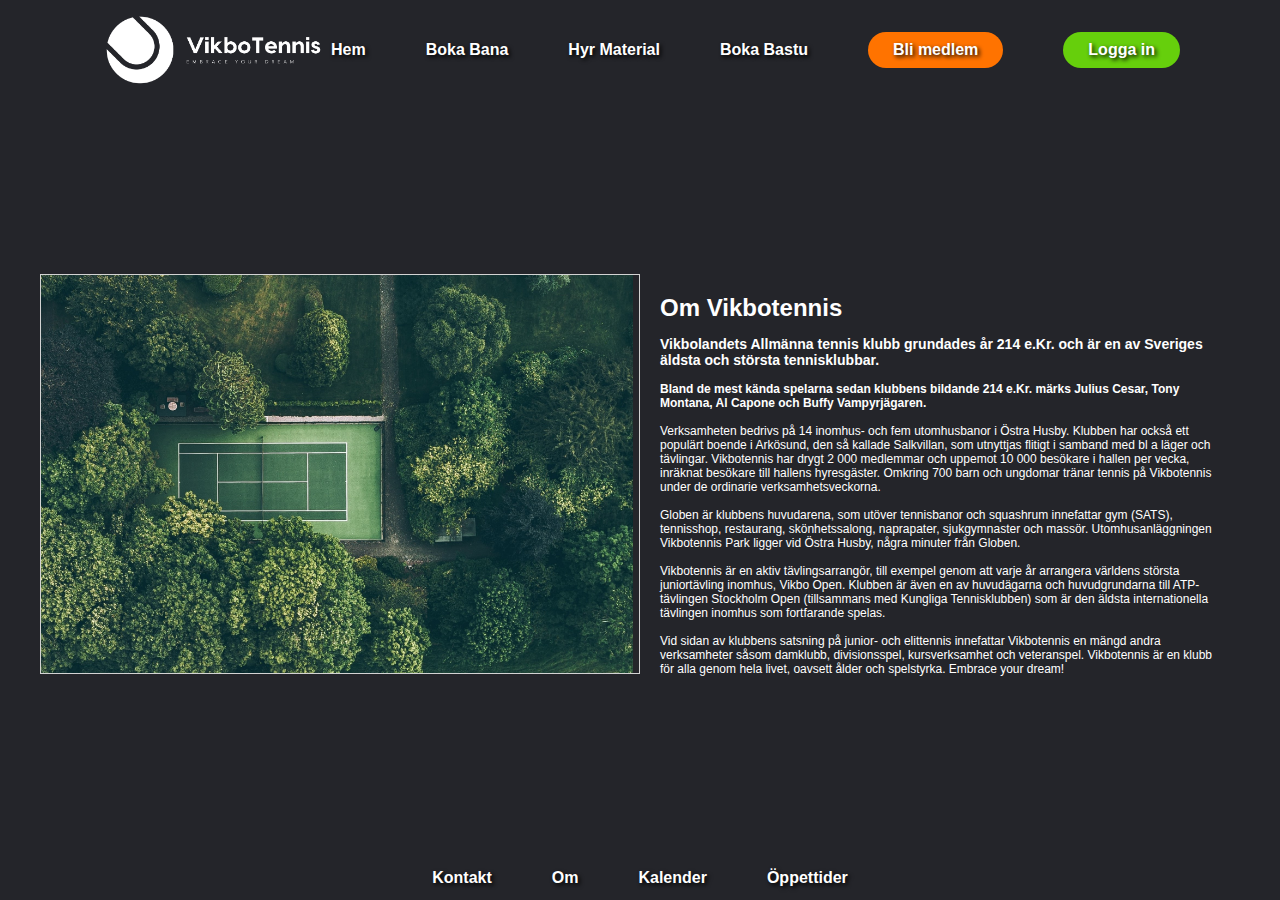
<file: about/about.html>
<!DOCTYPE html>
<html lang="en">

<head>
    <meta charset="UTF-8">
    <meta http-equiv="X-UA-Compatible" content="IE=edge">
    <meta name="viewport" content="width=device-width, initial-scale=1.0">
    <link rel="icon" type="image/x-icon" href="/logo/logoico.ico">
    <link rel="icon" type="image/x-icon" href="/logo/logoico.ico">
    <link rel="stylesheet" href="style.css">
    <title>VikboTennis</title>
</head>

<body>



    <!-- Navigation Bar -->
    <header>
        <div class="navbar">
            <img class="logo" src="/logo/logo.png" alt="logo">

            <ul class="nav-menu">
                <li class="nav-item"><a class="nav-link" href="/index.html" alt="Hem">Hem</a></li>
                <li class="nav-item"><a class="nav-link" href="/track/trackbooking.html" alt="Boka Bana">Boka Bana</a></li>
                <li class="nav-item"><a class="nav-link" href="/rent/rentmat.html" alt="Hyr Material">Hyr Material</a></li>
                <li class="nav-item"><a class="nav-link" href="/sauna/sauna.html" alt="Boka Bastu">Boka Bastu</a></li>
                <li class="nav-item"><a class="ctasign" href="/signup/sign.html" alt="Bli medlem"><button>Bli medlem</button></a></li>
                <li class="nav-item"><a class="ctalog" href="/index.html" alt="Logga in"><button
                            onclick="document.getElementById('id01').style.display='block'">Logga in</button></a></li>
            </ul>
            <div class="hamburger">
                <span class="bar"></span>
                <span class="bar"></span>
                <span class="bar"></span>
            </div>
        </div>
    </header>

    <main class="main">

        <div class="imgbox">
            <img id="pic14" src="/img/pic14.jpg" alt="">
        </div>
        <div class="textbox">
            <h1>Om Vikbotennis</h1><br>
            <h3>Vikbolandets Allmänna tennis klubb grundades år 214 e.Kr. och är en av Sveriges äldsta och största
                tennisklubbar.</h3>
            <br>
            <h4>Bland de mest kända spelarna sedan klubbens bildande 214 e.Kr. märks Julius Cesar, Tony Montana, Al
                Capone
                och Buffy Vampyrjägaren.</h4>
            <br>
            Verksamheten bedrivs på 14 inomhus- och fem utomhusbanor i Östra Husby. Klubben har också ett populärt
            boende i Arkösund, den så kallade Salkvillan, som utnyttjas flitigt i samband med bl a läger och tävlingar.
            Vikbotennis har drygt 2 000 medlemmar och uppemot 10 000 besökare i hallen per vecka, inräknat besökare till
            hallens hyresgäster. Omkring 700 barn och ungdomar tränar tennis på Vikbotennis under de ordinarie
            verksamhetsveckorna.
            <br>
            <br>
            Globen är klubbens huvudarena, som utöver tennisbanor och squashrum innefattar gym (SATS), tennisshop,
            restaurang, skönhetssalong, naprapater, sjukgymnaster och massör. Utomhusanläggningen Vikbotennis Park
            ligger vid Östra Husby, några minuter från Globen.
            <br>
            <br>
            Vikbotennis är en aktiv tävlingsarrangör, till exempel genom att varje år arrangera världens största
            juniortävling inomhus, Vikbo Open. Klubben är även en av huvudägarna och huvudgrundarna till ATP-tävlingen
            Stockholm Open (tillsammans med Kungliga Tennisklubben) som är den äldsta internationella tävlingen inomhus
            som fortfarande spelas.
            <br>
            <br>
            Vid sidan av klubbens satsning på junior- och elittennis innefattar Vikbotennis en mängd andra verksamheter
            såsom damklubb, divisionsspel, kursverksamhet och veteranspel. Vikbotennis är en klubb för alla genom hela
            livet, oavsett ålder och spelstyrka. Embrace your dream!

        </div>

    </main>

    <!-- Footer -->
    <div class="footer">
        <div class="navbar2">
            <ul class="nav-menu2">
                <li class="nav-item2"><a class="nav-link2" href="/contact/contact.html" alt="Kontakt">Kontakt</a></li>
                <li class="nav-item2"><a class="nav-link2" href="/about/about.html" alt="Om">Om</a></li>
                <li class="nav-item2"><a class="nav-link2" href="/calender/calender.html" alt="Kalender">Kalender</a></li>
                <li class="nav-item2"><a class="nav-link2" href="/openhrs/openhrs.html" alt="Öppettider">Öppettider</a></li>
            </ul>
        </div>
    </div>


    <script src="/script.js"></script>
</body>

</html>
</file>
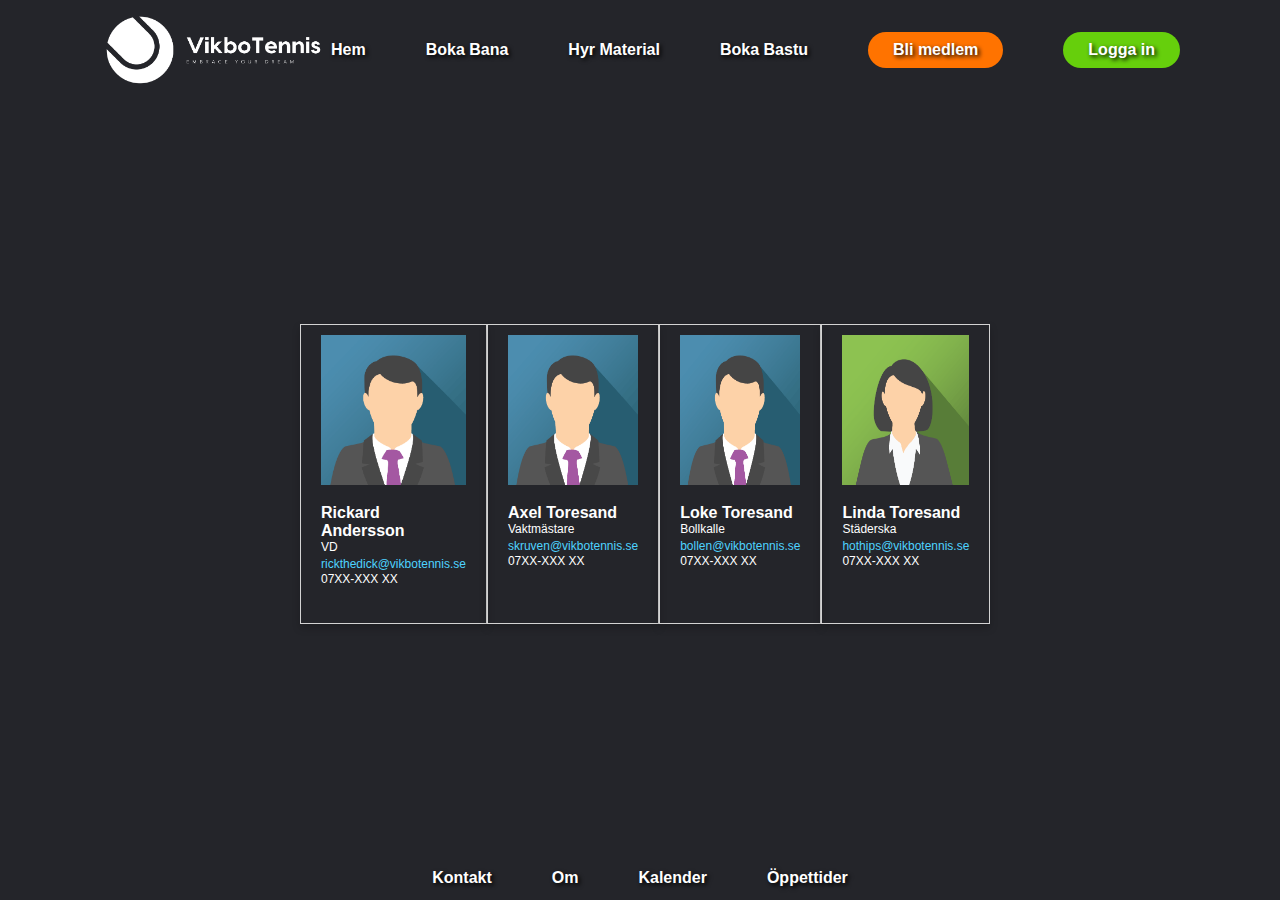
<file: contact/contact.html>
<!DOCTYPE html>
<html lang="en">

<head>
    <meta charset="UTF-8">
    <meta http-equiv="X-UA-Compatible" content="IE=edge">
    <meta name="viewport" content="width=device-width, initial-scale=1.0">
    <link rel="icon" type="image/x-icon" href="/logo/logoico.ico">
    <link rel="icon" type="image/x-icon" href="/logo/logoico.ico">
    <link rel="stylesheet" href="style.css">
    <title>VikboTennis</title>
</head>

<body>



    <!-- Navigation Bar -->
    <header>
        <div class="navbar">
            <img class="logo" src="/logo/logo.png" alt="logo">

            <ul class="nav-menu">
                <li class="nav-item"><a class="nav-link" href="/index.html">Hem</a></li>
                <li class="nav-item"><a class="nav-link" href="/track/trackbooking.html">Boka Bana</a></li>
                <li class="nav-item"><a class="nav-link" href="/rent/rentmat.html">Hyr Material</a></li>
                <li class="nav-item"><a class="nav-link" href="/sauna/sauna.html">Boka Bastu</a></li>
                <li class="nav-item"><a class="ctasign" href="/signup/sign.html"><button>Bli medlem</button></a></li>
                <li class="nav-item"><a class="ctalog" href="/index.html"><button
                            onclick="document.getElementById('id01').style.display='block'">Logga in</button></a></li>
            </ul>
            <div class="hamburger">
                <span class="bar"></span>
                <span class="bar"></span>
                <span class="bar"></span>
            </div>
        </div>
    </header>

    <main class="main">

        <div class="card">
            <img id="avatar" src="/avatar/male.png" alt="Avatar">
            <div class="staffinfo">
                <h4><b>Rickard Andersson</b></h4>
                <p>VD</p>
                <span>rickthedick@vikbotennis.se</span>
                <p>07XX-XXX XX</p>
            </div>
        </div>
        <div class="card">
            <img id="avatar" src="/avatar/male.png" alt="Avatar">
            <div class="staffinfo">
                <h4><b>Axel Toresand</b></h4>
                <p>Vaktmästare</p>
                <span>skruven@vikbotennis.se</span>
                <p>07XX-XXX XX</p>
            </div>
        </div>
        <div class="card">
            <img id="avatar" src="/avatar/male.png" alt="Avatar">
            <div class="staffinfo">
                <h4><b>Loke Toresand</b></h4>
                <p>Bollkalle</p>
                <span>bollen@vikbotennis.se</span>
                <p>07XX-XXX XX</p>
            </div>
        </div>
        <div class="card">
            <img id="avatar" src="/avatar/female.png" alt="Avatar">
            <div class="staffinfo">
                <h4><b>Linda Toresand</b></h4>
                <p>Städerska</p>
                <span>hothips@vikbotennis.se</span>
                <p>07XX-XXX XX</p>
            </div>
        </div>

    </main>

    <!-- Footer -->
    <div class="footer">
        <div class="navbar2">
            <ul class="nav-menu2">
                <li class="nav-item2"><a class="nav-link2" href="/contact/contact.html">Kontakt</a></li>
                <li class="nav-item2"><a class="nav-link2" href="/about/about.html">Om</a></li>
                <li class="nav-item2"><a class="nav-link2" href="/calender/calender.html">Kalender</a></li>
                <li class="nav-item2"><a class="nav-link2" href="/openhrs/openhrs.html">Öppettider</a></li>
            </ul>
        </div>
    </div>


    <script src="/script.js"></script>
</body>

</html>
</file>
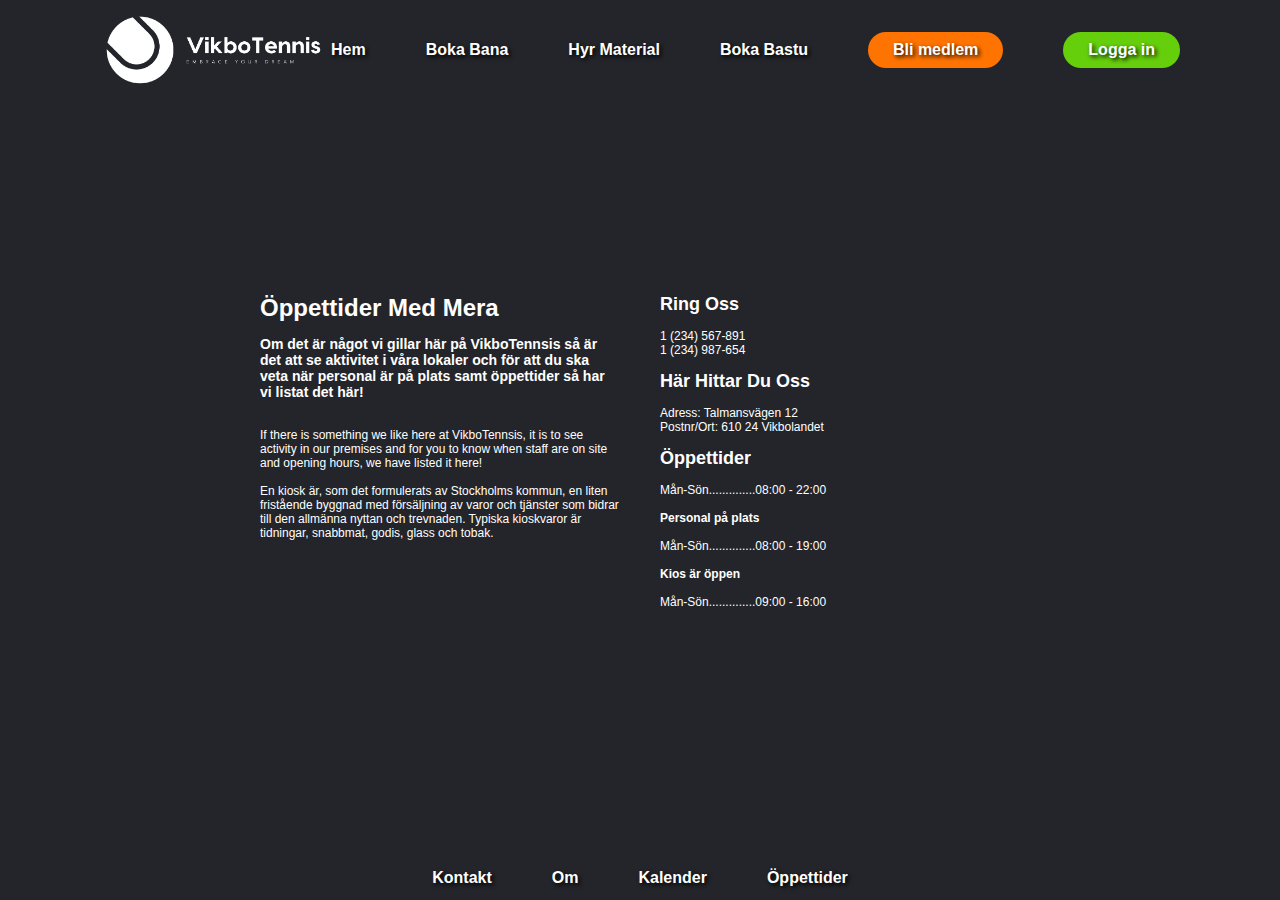
<file: openhrs/openhrs.html>
<!DOCTYPE html>
<html lang="en">

<head>
    <meta charset="UTF-8">
    <meta http-equiv="X-UA-Compatible" content="IE=edge">
    <meta name="viewport" content="width=device-width, initial-scale=1.0">
    <link rel="icon" type="image/x-icon" href="/logo/logoico.ico">
    <link rel="icon" type="image/x-icon" href="/logo/logoico.ico">
    <link rel="stylesheet" href="style.css">
    <title>VikboTennis</title>
</head>

<body>



    <!-- Navigation Bar -->
    <header>
        <div class="navbar">
            <img class="logo" src="/logo/logo.png" alt="logo">

            <ul class="nav-menu">
                <li class="nav-item"><a class="nav-link" href="/index.html">Hem</a></li>
                <li class="nav-item"><a class="nav-link" href="/track/trackbooking.html">Boka Bana</a></li>
                <li class="nav-item"><a class="nav-link" href="/rent/rentmat.html">Hyr Material</a></li>
                <li class="nav-item"><a class="nav-link" href="/sauna/sauna.html">Boka Bastu</a></li>
                <li class="nav-item"><a class="ctasign" href="/signup/sign.html"><button>Bli medlem</button></a></li>
                <li class="nav-item"><a class="ctalog" href="/index.html"><button
                            onclick="document.getElementById('id01').style.display='block'">Logga in</button></a></li>
            </ul>
            <div class="hamburger">
                <span class="bar"></span>
                <span class="bar"></span>
                <span class="bar"></span>
            </div>
        </div>
    </header>

    <main class="main">

        <div class="textbox">
            <h1>Öppettider Med Mera</h1><br>
            <h3>Om det är något vi gillar här på VikboTennsis så är det att se aktivitet i våra lokaler och för att du
                ska
                veta när personal är på plats samt öppettider så har vi listat det här!
            </h3>
            <br>
            <br>
            If there is something we like here at VikboTennsis, it is to see activity in our premises and for you to
            know when staff are on site and opening hours, we have listed it here!
            <br>
            <br>
            En kiosk är, som det formulerats av Stockholms kommun, en liten fristående byggnad med försäljning av varor
            och tjänster som bidrar till den allmänna nyttan och trevnaden. Typiska kioskvaror är tidningar, snabbmat,
            godis, glass och tobak.

        </div>
        <div class="textbox">
            <h2>Ring Oss</h2>
            <br>
            1 (234) 567-891
            <br>
            1 (234) 987-654
            <br>
            <br>
            <h2>Här Hittar Du Oss</h2>
            <br>
            Adress: Talmansvägen 12
            <br>
            Postnr/Ort: 610 24 Vikbolandet
            <br>
            <br>
            <h2>Öppettider</h2>
            <br>
            Mån-Sön..............08:00 - 22:00
            <br>
            <br>
            <h4>Personal på plats</h4>
            <br>
            Mån-Sön..............08:00 - 19:00
            <br>
            <br>
            <h4>Kios är öppen</h4>
            <br>
            Mån-Sön..............09:00 - 16:00

        </div>

    </main>

    <!-- Footer -->
    <div class="footer">
        <div class="navbar2">
            <ul class="nav-menu2">
                <li class="nav-item2"><a class="nav-link2" href="/contact/contact.html">Kontakt</a></li>
                <li class="nav-item2"><a class="nav-link2" href="/about/about.html">Om</a></li>
                <li class="nav-item2"><a class="nav-link2" href="/calender/calender.html">Kalender</a></li>
                <li class="nav-item2"><a class="nav-link2" href="/openhrs/openhrs.html">Öppettider</a></li>
            </ul>
        </div>
    </div>


    <script src="/script.js"></script>
</body>

</html>
</file>
<file: about/style.css>
* {
  box-sizing: border-box;
  margin: 0;
  padding: 0;
  font-family: Arial, sans-serif;
}

/* Style the body */
body {
  height: 100vh;
  background-color: #24252a;
  background-repeat: no-repeat;
  background-size: cover;
}

/* Style the top navigation bar */
header {
  background-color: #24252a;

}

li {
  list-style: none;
}

a {
  font-weight: bold;
  font-size: 16px;
  color: white;
  text-shadow: 2px 2px 4px #000000;
  text-decoration: none;
}

.logo {
  height: 80px;
  cursor: pointer;
  margin-right: auto;
}

.nav-menu button {
  font-weight: bold;
  font-size: 16px;
  color: white;
  text-shadow: 2px 2px 4px #000000;
  text-decoration: none;
}

.navbar {
  min-height: 70px;
  display: flex;
  justify-content: space-between;
  align-items: center;
  padding: 10px 100px;
}

.nav-menu {
  display: flex;
  justify-content: space-between;
  align-items: center;
  gap: 60px;
}

.nav-branding {
  font-size: 2rem;
}

.nav-link {
  transition: 0.7s ease;
}

.nav-link:hover {
  color: rgba(121, 255, 4, 0.781);
}

.nav-menu .nav-item .ctalog button {
  /* margin-left: 20px; */
  padding: 9px 25px;
  background-color: rgba(121, 255, 4, 0.781);
  border: none;
  border-radius: 50px;
  cursor: pointer;
  transition: all 0.3s ease 0s;
}

.nav-menu .nav-item .ctasign button {
  /* margin-left: 20px; */
  padding: 9px 25px;
  background-color: rgb(255, 115, 0);
  border: none;
  border-radius: 50px;
  cursor: pointer;
  transition: all 0.3s ease 0s;
}

.ctalog button:hover {
  background-color: rgba(0, 103, 3, 0.8);
}

.ctasign button:hover {
  background-color: rgb(164, 74, 0);
}

.hamburger {
  display: none;
  cursor: pointer;
}

.bar {
  display: block;
  width: 25px;
  height: 3px;
  margin: 5px auto;
  -webkit-transition: all 0.3s ease-in-out;
  transition: all 0.3s ease-in-out;
  background-color: white;
}

@media(max-width:768px) {
  .hamburger {
    display: block;
  }

  .hamburger.active .bar:nth-child(2) {
    opacity: 0;
  }

  .hamburger.active .bar:nth-child(1) {
    transform: translateY(8px) rotate(45deg);
  }

  .hamburger.active .bar:nth-child(3) {
    transform: translateY(-8px) rotate(-45deg);
  }

  .nav-menu {
    position: fixed;
    left: -100%;
    top: 70px;
    gap: 0;
    flex-direction: column;
    background-color: #24252a;
    width: 100%;
    text-align: center;
    transition: 0.3s;
    z-index: 1;
  }

  .nav-item {
    margin: 16px 0;
  }

  .nav-menu.active {
    left: 0;
  }

  .navbar {
    padding: 10px 50px;
  }
}

/* ------------------------------------Here starts the head -----------------------------------------------*/

.main {
  min-height: 83%;
  display: flex;
  background-color: #24252a;
  flex-direction: row;
  align-items: center;
  justify-content: center;
}

.imgbox {
  display: flex;
  height: 400px;
  width: 600px;
  border: 1px solid lightgrey;
}

#pic3 {
  display: block;
  height: 100%;
  width: 100%;
  box-shadow: 0px 15px 30px rgb(0, 0, 0);
}

.textbox {
  height: 400px;
  width: 600px;
  box-sizing: border-box;
  color: #fff;
  font-size: 12px;
  font: 1em;
  padding: 20px 20px;
}

p {
  text-indent: 50px;
  text-align: justify;
  letter-spacing: 3px;
}

@media(max-width:1000px) {
  .main {
    flex-direction: column;
  }

  .imgbox {
    display: none;
  }

  .textbox {
    height: 400px;
    width: 300px;
    box-sizing: border-box;
    color: #fff;
    font-size: 12px;
    font: 1em;
    padding: 10px 10px 100px 10px;
  }

}

/*---------------------------------------- Footer----------------------------------------------------------- */
.footer {
  display: flex;
  justify-content: space-around;
  align-items: center;
  padding: 5px 10%;
  position: fixed;
  height: 5%;
  left: 0;
  bottom: 0;
  width: 100%;
  background-color: #24252a;
  color: #edf0f1;
  text-align: center;
}

.navbar2 {
  min-height: 70px;
  display: flex;
  justify-content: space-between;
  align-items: center;
  padding: 0 24px;
}

.nav-menu2 {
  display: flex;
  justify-content: space-between;
  align-items: center;
  gap: 60px;
}

@media(max-width:768px) {
  .nav-menu2 {
    display: flex;
    justify-content: space-evenly;
    align-items: center;
    gap: 30px;
  }

}
</file>
<file: contact/style.css>
* {
    box-sizing: border-box;
    margin: 0;
    padding: 0;
    font-family: Arial, sans-serif;
}

/* Style the body */
body {
    height: 100vh;
    background: url(/img/pic8.jpg);
    background-repeat: no-repeat;
    background-size: cover;
}

/* Style the top navigation bar */
header {
    background-color: #24252a;

}

li {
    list-style: none;
}

a {
    font-weight: bold;
    font-size: 16px;
    color: white;
    text-shadow: 2px 2px 4px #000000;
    text-decoration: none;
}

.logo {
    height: 80px;
    cursor: pointer;
    margin-right: auto;
}

.nav-menu button {
    font-weight: bold;
    font-size: 16px;
    color: white;
    text-shadow: 2px 2px 4px #000000;
    text-decoration: none;
}

.navbar {
    min-height: 70px;
    display: flex;
    justify-content: space-between;
    align-items: center;
    padding: 10px 100px;
}

.nav-menu {
    display: flex;
    justify-content: space-between;
    align-items: center;
    gap: 60px;
}

.nav-branding {
    font-size: 2rem;
}

.nav-link {
    transition: 0.7s ease;
}

.nav-link:hover {
    color: rgba(121, 255, 4, 0.781);
}

.nav-menu .nav-item .ctalog button {
    /* margin-left: 20px; */
    padding: 9px 25px;
    background-color: rgba(121, 255, 4, 0.781);
    border: none;
    border-radius: 50px;
    cursor: pointer;
    transition: all 0.3s ease 0s;
}

.nav-menu .nav-item .ctasign button {
    /* margin-left: 20px; */
    padding: 9px 25px;
    background-color: rgb(255, 115, 0);
    border: none;
    border-radius: 50px;
    cursor: pointer;
    transition: all 0.3s ease 0s;
}

.ctalog button:hover {
    background-color: rgba(0, 103, 3, 0.8);
}

.ctasign button:hover {
    background-color: rgb(164, 74, 0);
}

.hamburger {
    display: none;
    cursor: pointer;
}

.bar {
    display: block;
    width: 25px;
    height: 3px;
    margin: 5px auto;
    -webkit-transition: all 0.3s ease-in-out;
    transition: all 0.3s ease-in-out;
    background-color: white;
}

@media(max-width:768px) {
    .hamburger {
        display: block;
    }

    .hamburger.active .bar:nth-child(2) {
        opacity: 0;
    }

    .hamburger.active .bar:nth-child(1) {
        transform: translateY(8px) rotate(45deg);
    }

    .hamburger.active .bar:nth-child(3) {
        transform: translateY(-8px) rotate(-45deg);
    }

    .nav-menu {
        position: fixed;
        left: -100%;
        top: 70px;
        gap: 0;
        flex-direction: column;
        background-color: #24252a;
        width: 100%;
        text-align: center;
        transition: 0.3s;
        z-index: 1;
    }

    .nav-item {
        margin: 16px 0;
    }

    .nav-menu.active {
        left: 0;
    }

    .navbar {
        padding: 10px 50px;
    }
}

/* ------------------------------------Here starts the head -----------------------------------------------*/

.main {
    min-height: 83%;
    display: flex;
    background-color: #24252a;
    flex-direction: row;
    align-items: center;
    justify-content: space-evenly;
    padding-left: 300px;
    padding-right: 300px;
}

/*-------------------------------------Here start the Staff info-------------------------------------------*/
.card {
    /* Add shadows to create the "card" effect */
    box-shadow: 0 4px 8px 0 rgba(0, 0, 0, 0.2);
    transition: 0.3s;
    border: 0.125px solid lightgrey;
    padding: 10px 20px 10px 20px;
    height: 300px;
    width: 200px;
}

.card h4 {
    padding-top: 15px;
    color: #fff;
}

.card span {
    font-size: 12px;
    color: rgb(78, 211, 255);
}

.card p {
    font-size: 12px;
    color: #fff;
}

/* On mouse-over, add a deeper shadow */
.card:hover {
    box-shadow: 0 8px 16px 0 rgba(0, 0, 0, 0.2);
}

/* Add some padding inside the card container */
.container {
    padding: 10px 30px;
}

#avatar {
    height: 150px;
    width: 100%;
}

@media (max-width:768px) {
    .main {
        display: grid;
        grid-template-columns: 1fr;
        grid-gap: 10px;
        column-gap: 10px;
        align-items: none;
        justify-content: none;
    }

}


/*----------------------------------------Here ends the Staff info-------------------------------------/*
  
     /* Footer */
.footer {
    display: flex;
    justify-content: space-around;
    align-items: center;
    padding: 5px 10%;
    position: fixed;
    height: 5%;
    left: 0;
    bottom: 0;
    width: 100%;
    background-color: #24252a;
    color: #edf0f1;
    text-align: center;
}

.navbar2 {
    min-height: 70px;
    display: flex;
    justify-content: space-between;
    align-items: center;
    padding: 0 24px;
}

.nav-menu2 {
    display: flex;
    justify-content: space-between;
    align-items: center;
    gap: 60px;
}

@media(max-width:768px) {
    .nav-menu2 {
        display: flex;
        justify-content: left;
        align-items: flex-start;
        gap: 30px;
    }

}
</file>
<file: openhrs/style.css>
* {
  box-sizing: border-box;
  margin: 0;
  padding: 0;
  font-family: Arial, sans-serif;
}

/* Style the body */
body {
  height: 100vh;
  background: url(/img/pic8.jpg);
  background-repeat: no-repeat;
  background-size: cover;
}

/* Style the top navigation bar */
header {
  background-color: #24252a;

}

li {
  list-style: none;
}

a {
  font-weight: bold;
  font-size: 16px;
  color: white;
  text-shadow: 2px 2px 4px #000000;
  text-decoration: none;
}

.logo {
  height: 80px;
  cursor: pointer;
  margin-right: auto;
}

.nav-menu button {
  font-weight: bold;
  font-size: 16px;
  color: white;
  text-shadow: 2px 2px 4px #000000;
  text-decoration: none;
}

.navbar {
  min-height: 70px;
  display: flex;
  justify-content: space-between;
  align-items: center;
  padding: 10px 100px;
}

.nav-menu {
  display: flex;
  justify-content: space-between;
  align-items: center;
  gap: 60px;
}

.nav-branding {
  font-size: 2rem;
}

.nav-link {
  transition: 0.7s ease;
}

.nav-link:hover {
  color: rgba(121, 255, 4, 0.781);
}

.nav-menu .nav-item .ctalog button {
  /* margin-left: 20px; */
  padding: 9px 25px;
  background-color: rgba(121, 255, 4, 0.781);
  border: none;
  border-radius: 50px;
  cursor: pointer;
  transition: all 0.3s ease 0s;
}

.nav-menu .nav-item .ctasign button {
  /* margin-left: 20px; */
  padding: 9px 25px;
  background-color: rgb(255, 115, 0);
  border: none;
  border-radius: 50px;
  cursor: pointer;
  transition: all 0.3s ease 0s;
}

.ctalog button:hover {
  background-color: rgba(0, 103, 3, 0.8);
}

.ctasign button:hover {
  background-color: rgb(164, 74, 0);
}

.hamburger {
  display: none;
  cursor: pointer;
}

.bar {
  display: block;
  width: 25px;
  height: 3px;
  margin: 5px auto;
  -webkit-transition: all 0.3s ease-in-out;
  transition: all 0.3s ease-in-out;
  background-color: white;
}

@media(max-width:768px) {
  .hamburger {
    display: block;
  }

  .hamburger.active .bar:nth-child(2) {
    opacity: 0;
  }

  .hamburger.active .bar:nth-child(1) {
    transform: translateY(8px) rotate(45deg);
  }

  .hamburger.active .bar:nth-child(3) {
    transform: translateY(-8px) rotate(-45deg);
  }

  .nav-menu {
    position: fixed;
    left: -100%;
    top: 70px;
    gap: 0;
    flex-direction: column;
    background-color: #24252a;
    width: 100%;
    text-align: center;
    transition: 0.3s;
    z-index: 1;
  }

  .nav-item {
    margin: 16px 0;
  }

  .nav-menu.active {
    left: 0;
  }

  .navbar {
    padding: 10px 50px;
  }
}

/* ------------------------------------Here starts the head -----------------------------------------------*/

.main {
  min-height: 83%;
  display: flex;
  background-color: #24252a;
  flex-direction: row;
  align-items: center;
  justify-content: center;
}

.textbox {
  height: 400px;
  width: 400px;
  /* border: 1px solid #fff; */
  box-sizing: border-box;
  color: #fff;
  font-size: 12px;
  font: 1em;
  padding: 20px 20px;
}

p {
  text-indent: 50px;
  text-align: justify;
  letter-spacing: 3px;
}

@media(max-width:768px) {
  .main {
    min-height: 120%;
    display: block;
  }
}

/*---------------------------------------- Footer----------------------------------------------------------- */
.footer {
  display: flex;
  justify-content: space-around;
  align-items: center;
  padding: 5px 10%;
  position: fixed;
  height: 5%;
  left: 0;
  bottom: 0;
  width: 100%;
  background-color: #24252a;
  color: #edf0f1;
  text-align: center;
}

.navbar2 {
  min-height: 70px;
  display: flex;
  justify-content: space-between;
  align-items: center;
  padding: 0 24px;
}

.nav-menu2 {
  display: flex;
  justify-content: space-between;
  align-items: center;
  gap: 60px;
}

@media(max-width:768px) {
  .nav-menu2 {
    display: flex;
    justify-content: space-evenly;
    align-items: center;
    gap: 30px;
  }

}
</file>
